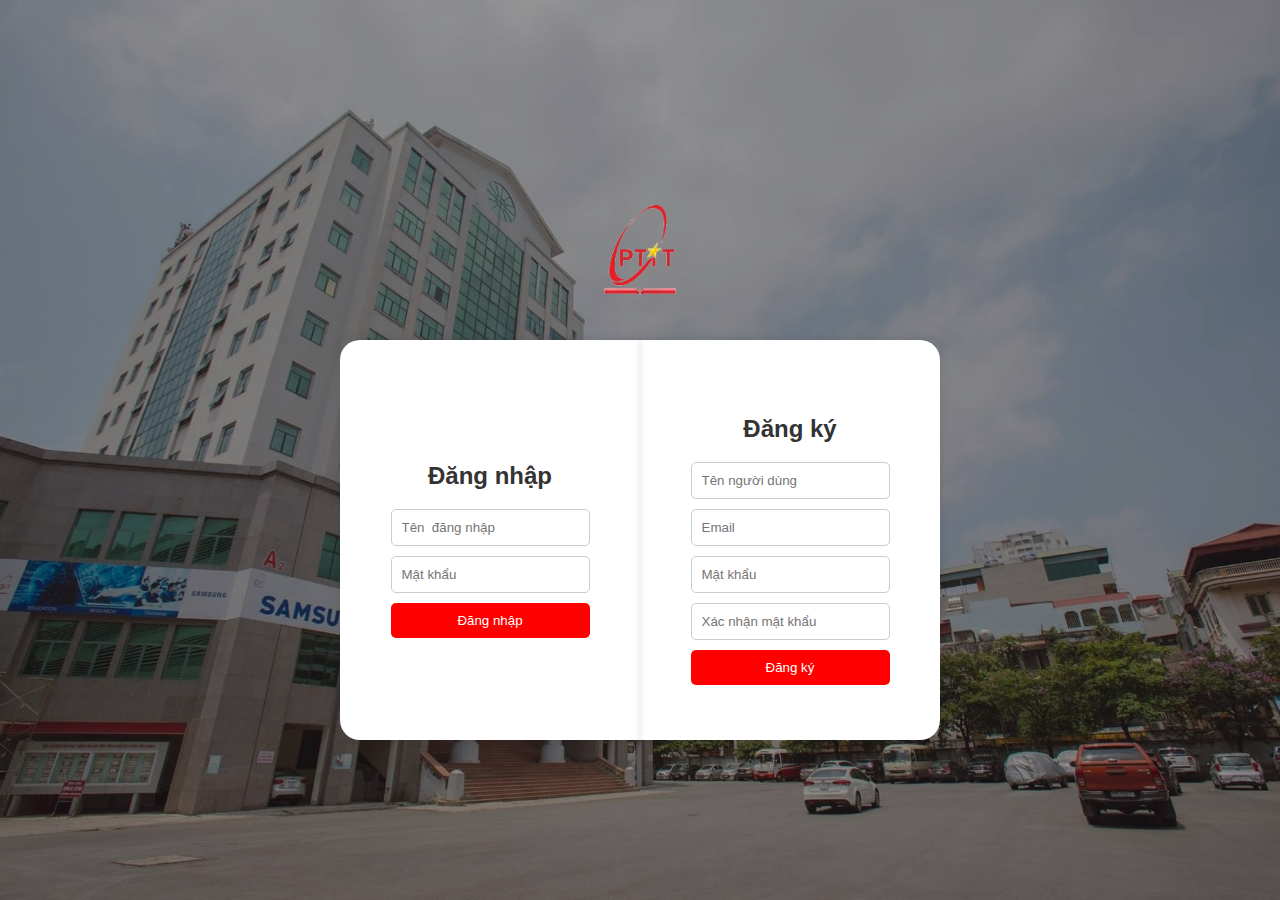
<file: index.html>
<!DOCTYPE html>
<html lang="vi">
<head>
    <meta charset="UTF-8">
    <meta name="viewport" content="width=device-width, initial-scale=1.0">
    <title>Trang đăng nhập và đăng ký</title>
    <link rel="stylesheet" href="styles.css">
</head>
<body>
    <div class="container">
        <img src="images/icon.png" alt="Icon" class="icon-image">
        <div class="form-container">
            <div class="form-box">
                <h2>Đăng nhập</h2>
                <form id="login-form">
                    <input type="text" id="username" placeholder="Tên  đăng nhập" required>
                    <input type="password" id="password" placeholder="Mật khẩu" required>
                    <button type="submit">Đăng nhập</button>
                </form>
            </div>
            <div class="form-box">
                <h2>Đăng ký</h2>
                <form id="register-form">
                    <input type="text" id="new-username" placeholder="Tên người dùng" required>
                    <input type="email" id="new-email" placeholder="Email" required>
                    <input type="password" id="new-password" placeholder="Mật khẩu" required>
                    <input type="password" id="confirm-password" placeholder="Xác nhận mật khẩu" required>
                    <button type="submit">Đăng ký</button>
                </form>
            </div>
        </div>
    </div>
    <script src="scripts.js"></script>
</body>
</html>
</file>
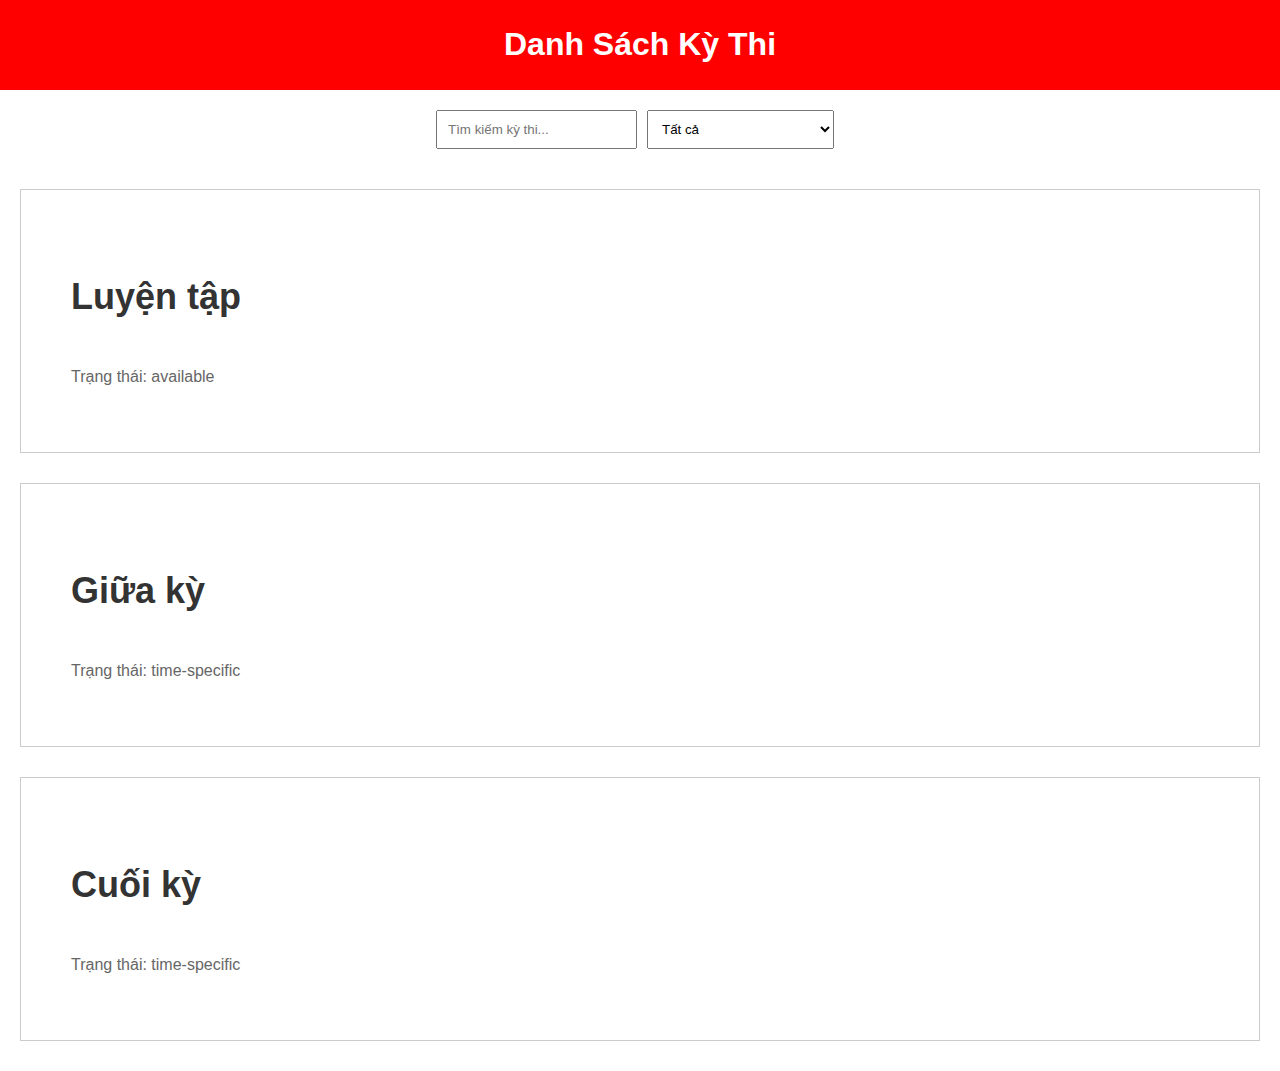
<file: Main page/index.html>
<!DOCTYPE html>
<html lang="vi">
<head>
    <meta charset="UTF-8">
    <meta name="viewport" content="width=device-width, initial-scale=1.0">
    <title>Trang Chính</title>
    <link rel="stylesheet" href="style.css">
</head>
<body>
    <header>
        <h1>Danh Sách Kỳ Thi</h1>
    </header>
    <section class="search-filter">
        <input type="text" id="search" placeholder="Tìm kiếm kỳ thi...">
        <select id="status">
            <option value="all">Tất cả</option>
            <option value="available">Truy cập tự do</option>
            <option value="time-specific">Yêu cầu thời gian cụ thể</option>
        </select>
    </section>
    <section class="exams-list">
        <!-- Danh sách kỳ thi sẽ được thêm vào ở đây -->
    </section>
    <script src="script.js"></script>
</body>
</html>
</file>
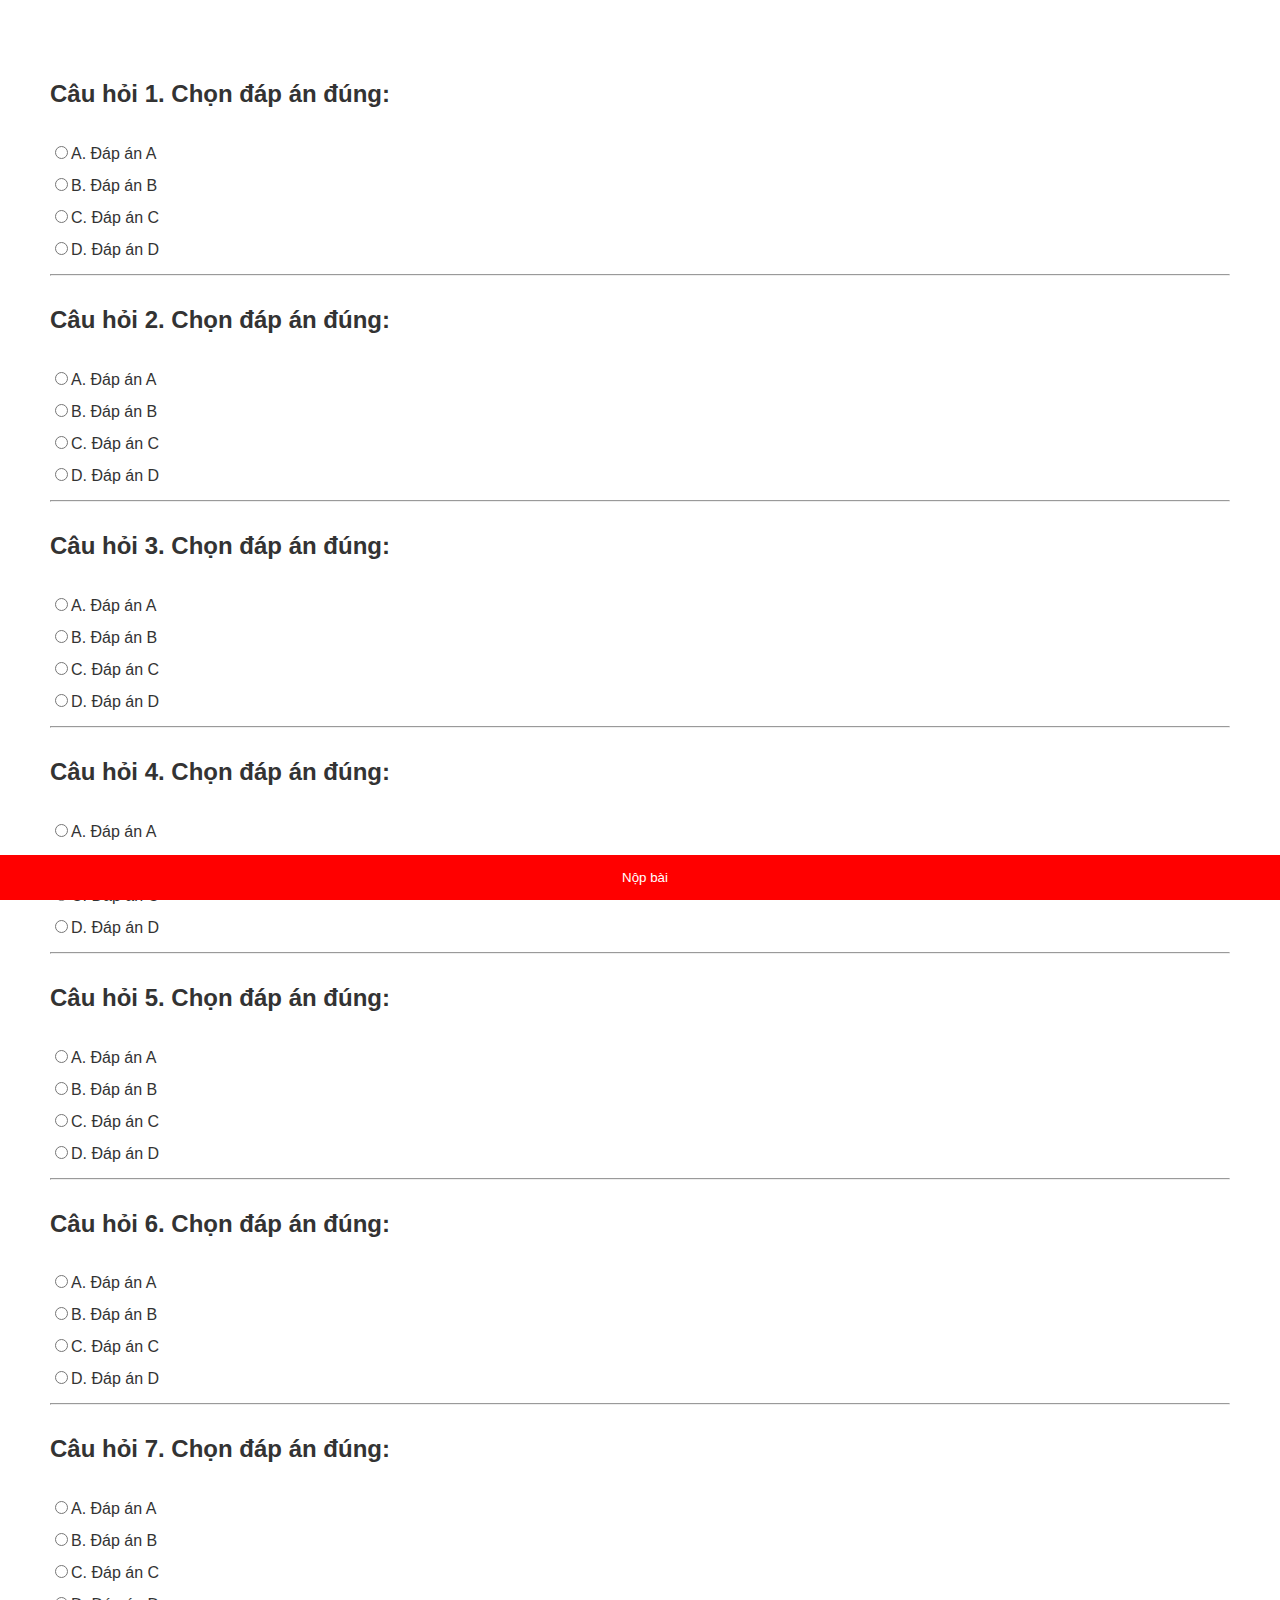
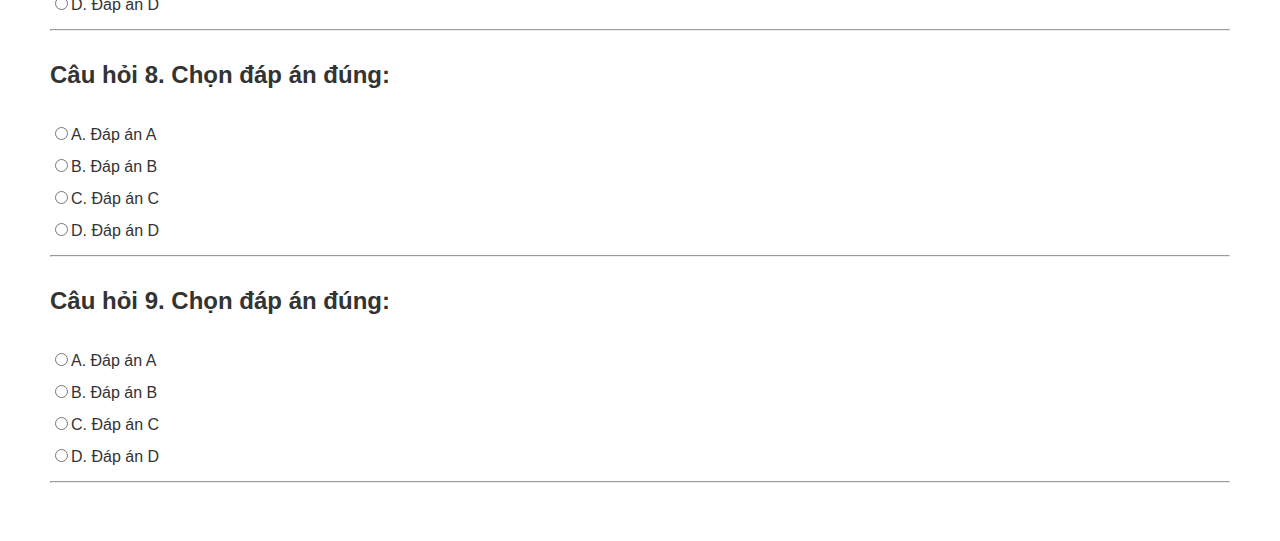
<file: Main page/Exam page/index.html>
<!DOCTYPE html>
<html lang="vi">
<head>
    <meta charset="UTF-8">
    <meta name="viewport" content="width=device-width, initial-scale=1.0">
    <title>Trang Bài Thi</title>
    <link rel="stylesheet" href="style.css">
</head>
<body>
    <section class="quiz-container">
        
    </section>
    <footer>
        <div id="timer"></div>
        <button id="submitBtn">Nộp bài</button>
    </footer>
    <script src="script.js"></script>
</body>
</html>
</file>
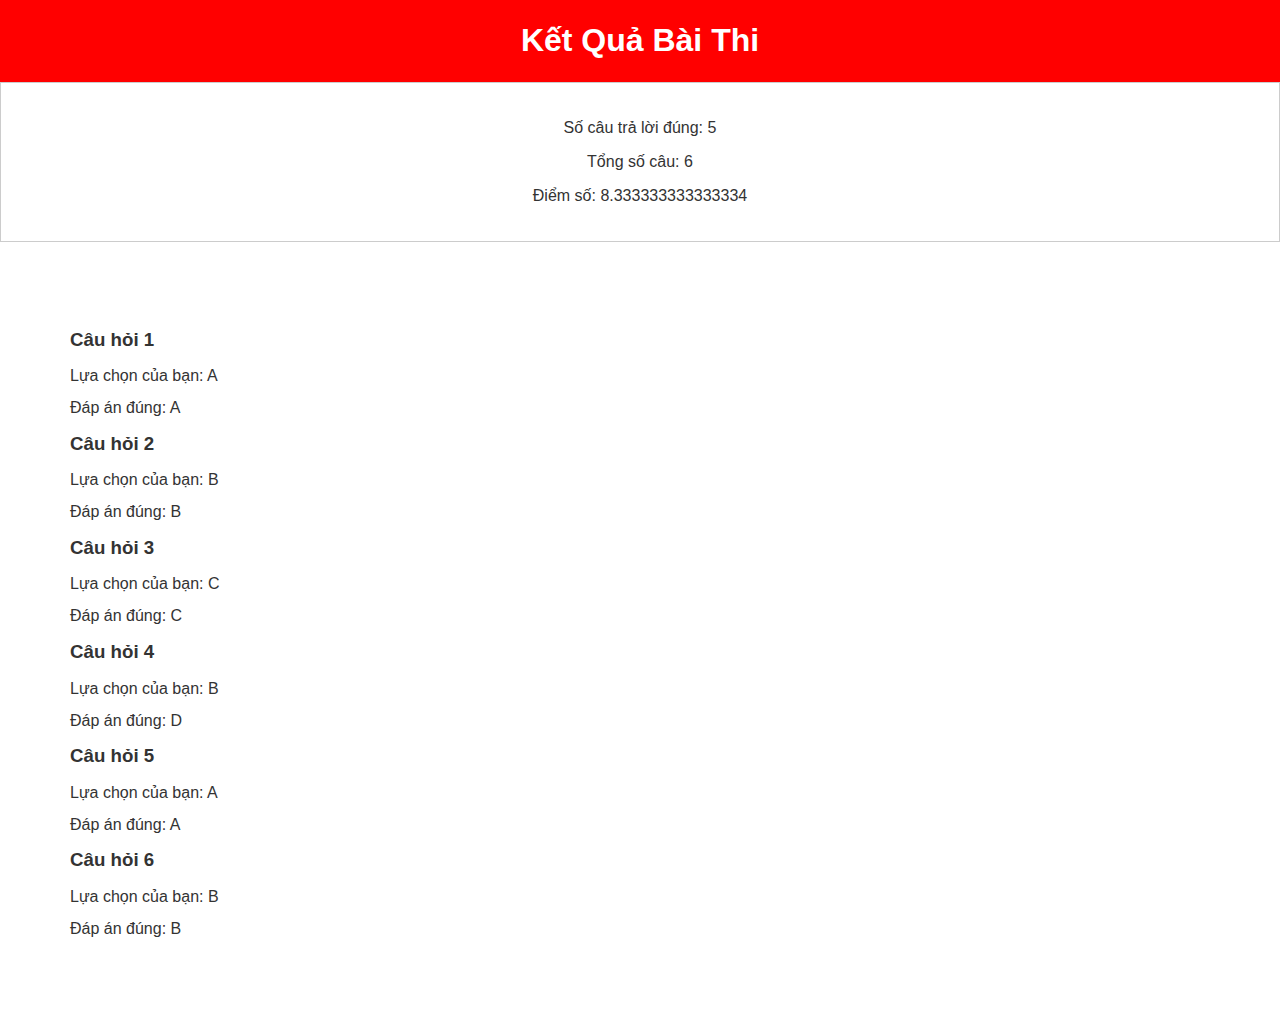
<file: Main page/Exam page/Result page/index.html>
<!DOCTYPE html>
<html lang="vi">
<head>
    <meta charset="UTF-8">
    <meta name="viewport" content="width=device-width, initial-scale=1.0">
    <title>Trang Kết Quả</title>
    <link rel="stylesheet" href="style.css">
</head>
<body>
    <header>
        <h1>Kết Quả Bài Thi</h1>
    </header>
    <section class="results">
        <p>Số câu trả lời đúng: <span id="correctAnswers">0</span></p>
        <p>Tổng số câu: <span id="totalQuestions">0</span></p>
        <p>Điểm số: <span id="score">0</span></p>
    </section>
    <section class="answers">

    </section>
    <script src="script.js"></script>
</body>
</html>
</file>
<file: styles.css>
body::before {
    content: "";
    position: absolute;
    top: 0;
    left: 0;
    width: 100%;
    height: 100%;
    background-color: rgba(0, 0, 0, 0.4);
    z-index: -1;
}

body {
    position: relative;
    font-family: Arial, sans-serif;
    color: #333333;
    margin: 0;
    height: 100vh;
    display: flex;
    justify-content: center;
    align-items: center;
    background-image: url('images/background.jpg');
    background-size: cover;
    background-position: center;
    background-repeat: no-repeat;
}

.container {
    width:  100%;
    max-width:  600px;
    margin:  0 auto;
    padding:  20px;
}

.form-container {
    background-color: #ffffff;
    display: flex;
    justify-content: space-between;
    width:  100%;
    max-width:  1000px;
    height:  50vh;
    max-height:  400px;
    margin: auto;
    border-radius: 20px;
}

.form-box {
    display: flex;
    flex-direction: column;
    align-items: center;
    justify-content: center; 
    width:   48%;
    padding:   20px;
    box-shadow:   0px   0px   8px rgba(0,   0,   0,   0.1);
    border-radius:   5px;
}

.icon-image {
    display: block;
    margin: 0px auto 0; 
    width: 30%; 
}

form {
    display: flex;
    flex-direction: column;
}

input {
    margin-bottom:  10px;
    padding:  10px;
    border:  1px solid #cccccc;
    border-radius:  5px;
}

button {
    padding:  10px;
    border: none;
    border-radius:  5px;
    background-color: #ff0000;
    color: #ffffff;
    cursor: pointer;
}
</file>
<file: Main page/style.css>
body {
    font-family: Arial, sans-serif;
    background-color: #fff;
    color: #333;
    margin: 0;
    padding: 0;
}

header {
    background-color: #f00;
    color: #fff;
    padding: 5px;
    text-align: center;
}

.search-filter {
    display: flex;
    justify-content: center;
    margin: 20px;
}

.search-filter input, .search-filter select {
    padding: 10px;
    margin-right: 10px;
}

.exams-list {
    display: flex;
    flex-direction: column;
    gap: 20px;
    padding: 20px;
}

.exam-available, .exam-time-specific {
    background-color: #fff;
    border: 1px solid #ccc; 
    padding: 50px; 
    margin-bottom: 10px;
}

.exam-available h3, .exam-time-specific h3 {
    font-size: 36px;
    margin-bottom: 50px;
}

.exam-available p, .exam-time-specific p {
    font-size: 16px; 
    color: #666;
}

.exam-available:hover, .exam-time-specific:hover {
    background-color: #f5f5f5;
}

@media (max-width: 768px) {
    .exams-list {
        grid-template-columns: 1fr;
    }
}
</file>
<file: Main page/Exam page/style.css>
body {
    font-family: Arial, sans-serif;
    background-color: #fff;
    color: #333;
    margin: 0;
    padding: 0;
}

.quiz-container {
    padding: 50px;
    line-height: 2.0; 
}

.quiz-container h2 {
    margin-top: 20px; 
}

footer {
    background-color: #f00;
    color: #fff;
    padding: 5px;
    text-align: center;
    position: fixed;
    bottom: 0;
    width: 100%;
}

#submitBtn {
    background-color: #f00;
    color: #fff;
    padding: 10px 20px;
    border: none;
    cursor: pointer;
}

@media (max-width: 768px) {
    .quiz-container {
        padding: 10px;
    }
}
</file>
<file: Main page/Exam page/Result page/style.css>
body {
    font-family: Arial, sans-serif;
    background-color: #fff;
    color: #333;
    margin: 0;
    padding: 0;
}

header {
    background-color: #f00;
    color: #fff;
    padding: 1px;
    text-align: center;
}

.results {
    padding: 20px;
    background-color: #fff;
    text-align: center;
    border: 1px solid #ccc; 
}

.answers {
    padding: 70px;
    line-height: 1.0; 
}

/* Media query for responsive design */
@media (max-width: 768px) {
    .results, .answers {
        padding: 10px;
    }
}
</file>
